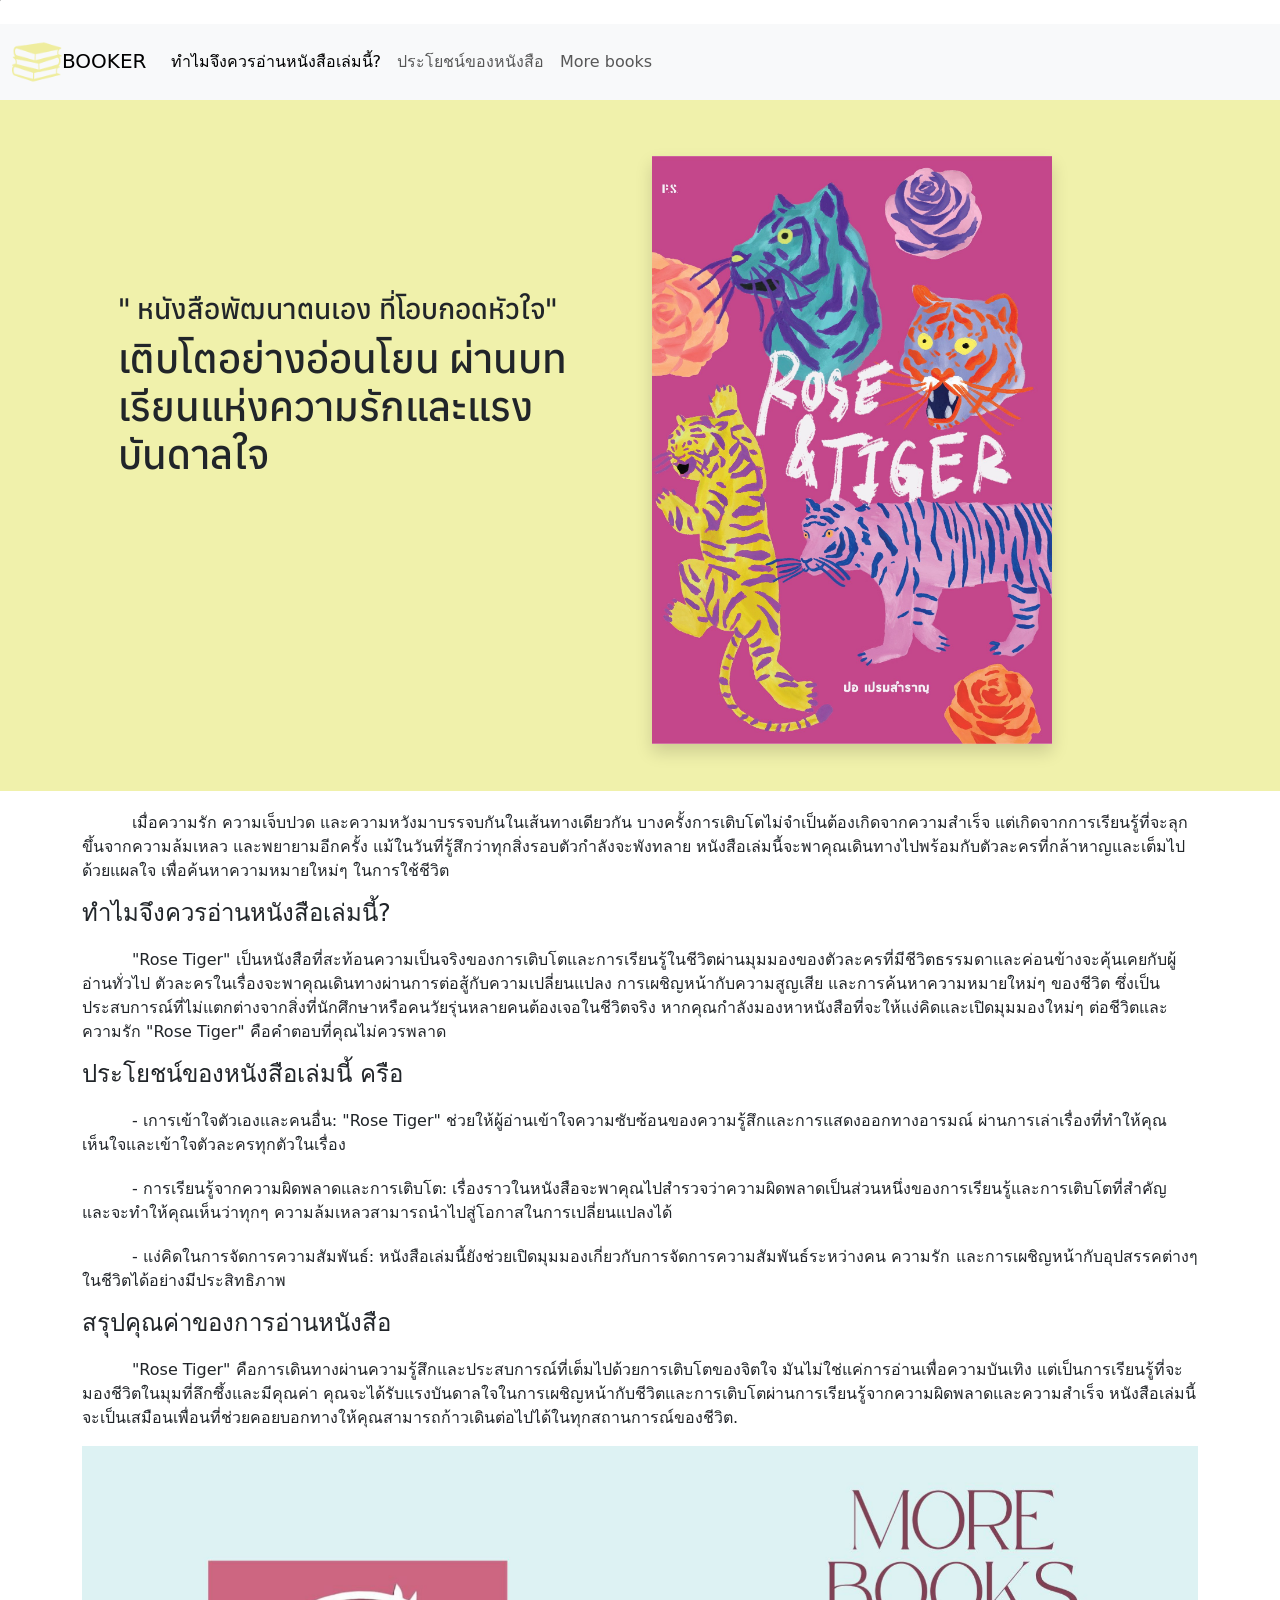
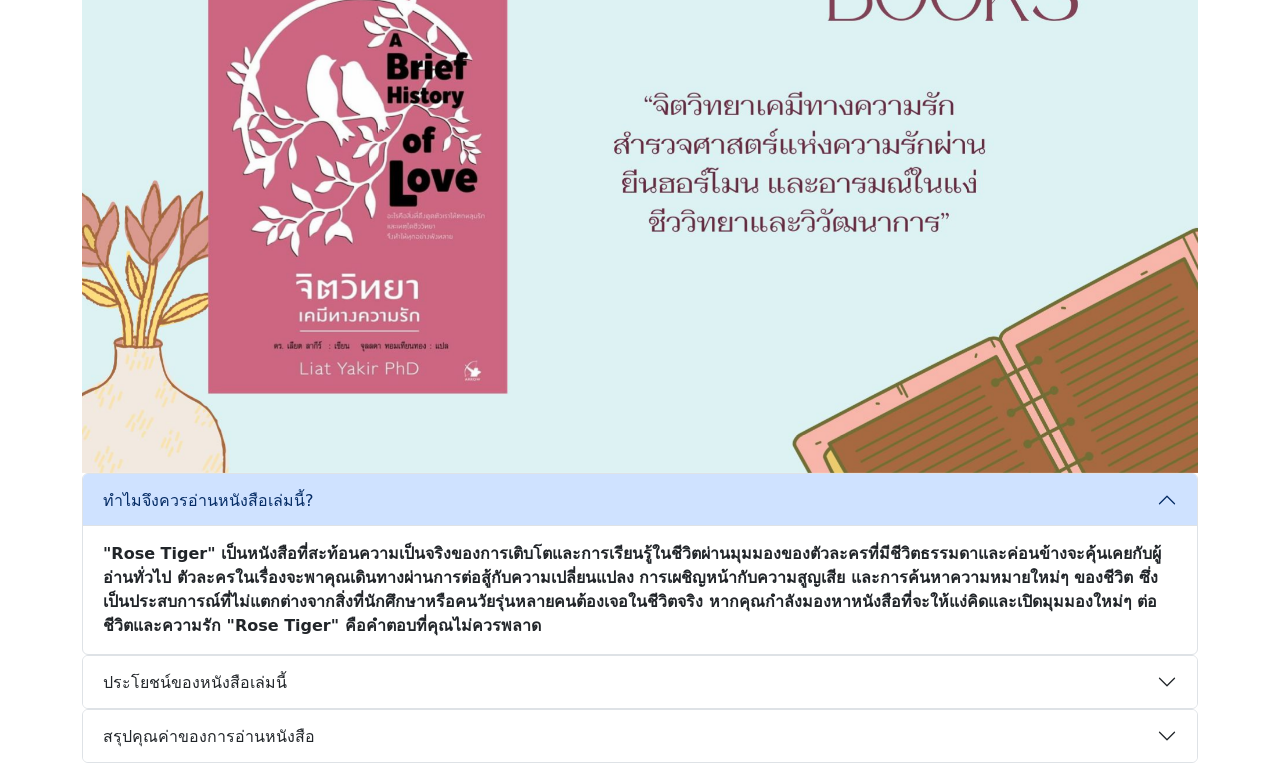
<file: index.html>
<!doctype html>
<html lang="en">

<head>
    <meta charset="utf-8">
    <meta name="viewport" content="width=device-width, initial-scale=1">
    <title>หนังสือที่เปลี่ยนมุมมอง เส้นทางใหม่ในการเผชิญหน้ากับความสูญเสียและการเริ่มต้นใหม่</title>
    <meta name="keywords"
        content="หนังสือพัฒนาตนเอง,การเติบโตทางจิตใจ,ความรักและความเจ็บปวด,แรงบันดาลใจในการใช้ชีวิต,การจัดการความสัมพันธ์,การเผชิญหน้ากับความสูญเสีย ">
    <meta name="description"
        content="ค้นพบหนังสือพัฒนาตนเองที่จะพาคุณเติบโตทางจิตใจ ผ่านเรื่องราวความรักและความเจ็บปวด พร้อมแรงบันดาลใจในการใช้ชีวิตอย่างลึกซึ้งและมีความหมาย">

    <link href="https://cdn.jsdelivr.net/npm/bootstrap@5.3.8/dist/css/bootstrap.min.css" rel="stylesheet"
        integrity="sha384-sRIl4kxILFvY47J16cr9ZwB07vP4J8+LH7qKQnuqkuIAvNWLzeN8tE5YBujZqJLB" crossorigin="anonymous">
    <link href="https://fonts.googleapis.com/css2?family=Anuphan:wght@500&display=swap" rel="stylesheet">
    <link href="https://unpkg.com/aos@2.3.1/dist/aos.css" rel="stylesheet">
    <link rel="stylesheet" href="css/style.css">
</head>

<body>
    ้<header>
        <nav class="navbar navbar-expand-lg bg-body-tertiary">
            <div class="container-fluid">
                <a class="navbar-brand" href="#"> <img src="images/books-stack-of-three (1).png" alt="" width="50 px">BOOKER
                </a>
                <button class="navbar-toggler" type="button" data-bs-toggle="collapse"
                    data-bs-target="#navbarSupportedContent" aria-controls="navbarSupportedContent"
                    aria-expanded="false" aria-label="Toggle navigation">
                    <span class="navbar-toggler-icon"></span>
                </button>
                <div class="collapse navbar-collapse" id="navbarSupportedContent">
                    <ul class="navbar-nav me-auto mb-2 mb-lg-0">
                        <li class="nav-item">
                            <a class="nav-link active" aria-current="page" href="#why">ทำไมจึงควรอ่านหนังสือเล่มนี้?</a>
                        </li>

                        <li class="nav-item">
                            <a class="nav-link" href="#useful">ประโยชน์ของหนังสือ</a>
                        </li>

                        <li class="nav-item">
                            <a class="nav-link" href="https://www.naiin.com/"
                                target="_blank">More books</a>
                        </li>

                       
    </header>

    <div class="body pb-5 pt-5">
        <div class="container">
            <div class="row">
                <div class="text center col-12 col-md-6 col-xl-6 px-5 py-1 py-md-3 py-xl-5 mt-5 fonts-head "
                    data-aos="fade-right" data-aos-duration="2000">
                    <h3 class="mt-5 ">" หนังสือพัฒนาตนเอง ที่โอบกอดหัวใจ"
                    </h3>
                    <h1>เติบโตอย่างอ่อนโยน ผ่านบทเรียนแห่งความรักและแรงบันดาลใจ </h1>
                </div>


                <div class="col-12 col-md-6 col-xl-6 mt-2  ">
                    <img src="images/Rose_Tiger_.jpg" alt="" width="400 px" class="shadow" data-aos="fade-left"
                        data-aos-duration="2000">
                </div>
            </div>
        </div>
    </div>

    <div class="container ">
        <p>เมื่อความรัก ความเจ็บปวด และความหวังมาบรรจบกันในเส้นทางเดียวกัน
            บางครั้งการเติบโตไม่จำเป็นต้องเกิดจากความสำเร็จ แต่เกิดจากการเรียนรู้ที่จะลุกขึ้นจากความล้มเหลว
            และพยายามอีกครั้ง แม้ในวันที่รู้สึกว่าทุกสิ่งรอบตัวกำลังจะพังทลาย
            หนังสือเล่มนี้จะพาคุณเดินทางไปพร้อมกับตัวละครที่กล้าหาญและเต็มไปด้วยแผลใจ เพื่อค้นหาความหมายใหม่ๆ
            ในการใช้ชีวิต
        </p>
    </div>

    <div class="container ">
        <h4 id="why">ทำไมจึงควรอ่านหนังสือเล่มนี้?</h4>
    </div>

    <div class="container">
        <p>"Rose Tiger"
            เป็นหนังสือที่สะท้อนความเป็นจริงของการเติบโตและการเรียนรู้ในชีวิตผ่านมุมมองของตัวละครที่มีชีวิตธรรมดาและค่อนข้างจะคุ้นเคยกับผู้อ่านทั่วไป
            ตัวละครในเรื่องจะพาคุณเดินทางผ่านการต่อสู้กับความเปลี่ยนแปลง การเผชิญหน้ากับความสูญเสีย
            และการค้นหาความหมายใหม่ๆ ของชีวิต
            ซึ่งเป็นประสบการณ์ที่ไม่แตกต่างจากสิ่งที่นักศึกษาหรือคนวัยรุ่นหลายคนต้องเจอในชีวิตจริง
            หากคุณกำลังมองหาหนังสือที่จะให้แง่คิดและเปิดมุมมองใหม่ๆ ต่อชีวิตและความรัก "Rose Tiger"
            คือคำตอบที่คุณไม่ควรพลาด
        </p>
    </div>

    <div class="container">
        <h4 id="useful">ประโยชน์ของหนังสือเล่มนี้ ครือ</h4>
    </div>

    <div class="container">
        <p>- เการเข้าใจตัวเองและคนอื่น: "Rose Tiger" ช่วยให้ผู้อ่านเข้าใจความซับซ้อนของความรู้สึกและการแสดงออกทางอารมณ์
            ผ่านการเล่าเรื่องที่ทำให้คุณเห็นใจและเข้าใจตัวละครทุกตัวในเรื่อง</p>
        <p>- การเรียนรู้จากความผิดพลาดและการเติบโต:
            เรื่องราวในหนังสือจะพาคุณไปสำรวจว่าความผิดพลาดเป็นส่วนหนึ่งของการเรียนรู้และการเติบโตที่สำคัญ
            และจะทำให้คุณเห็นว่าทุกๆ ความล้มเหลวสามารถนำไปสู่โอกาสในการเปลี่ยนแปลงได้</p>
        <p>- แง่คิดในการจัดการความสัมพันธ์: หนังสือเล่มนี้ยังช่วยเปิดมุมมองเกี่ยวกับการจัดการความสัมพันธ์ระหว่างคน
            ความรัก และการเผชิญหน้ากับอุปสรรคต่างๆ ในชีวิตได้อย่างมีประสิทธิภาพ</p>
    </div>


    <div class="container">
        <h4 id="sum">สรุปคุณค่าของการอ่านหนังสือ</h4>
        <p>"Rose Tiger" คือการเดินทางผ่านความรู้สึกและประสบการณ์ที่เต็มไปด้วยการเติบโตของจิตใจ
            มันไม่ใช่แค่การอ่านเพื่อความบันเทิง แต่เป็นการเรียนรู้ที่จะมองชีวิตในมุมที่ลึกซึ้งและมีคุณค่า
            คุณจะได้รับแรงบันดาลใจในการเผชิญหน้ากับชีวิตและการเติบโตผ่านการเรียนรู้จากความผิดพลาดและความสำเร็จ
            หนังสือเล่มนี้จะเป็นเสมือนเพื่อนที่ช่วยคอยบอกทางให้คุณสามารถก้าวเดินต่อไปได้ในทุกสถานการณ์ของชีวิต.</p>
    </div>



    <!-- กล่องเปลี่ยนรูปภาพ -->
    <div class="container">
        <div id="carouselExampleSlidesOnly" class="carousel slide" data-bs-ride="carousel">
            <div class="carousel-inner">
                <div class="carousel-item active">
                    <img src="images/slide1.jpg" class="d-block w-100" alt="...">
                </div>
                <div class="carousel-item">
                    <img src="images/slide2.jpg" class="d-block w-100" alt="...">
                </div>
                <div class="carousel-item">
                    <img src="images/slide3.jpg" class="d-block w-100" alt="...">
                </div>
            </div>
        </div>
    </div>

    <div class="container">
        <div class="accordion" id="accordionExample">
            <!-- Item1 -->
            <div class="accordion-item">
                <h2 class="accordion-header">
                    <button class="accordion-button" type="button" data-bs-toggle="collapse"
                        data-bs-target="#collapseOne" aria-expanded="true" aria-controls="collapseOne">
                        ทำไมจึงควรอ่านหนังสือเล่มนี้?
                    </button>
                </h2>
                <div id="collapseOne" class="accordion-collapse collapse show" data-bs-parent="#accordionExample">
                    <div class="accordion-body">
                        <strong>"Rose Tiger"
                            เป็นหนังสือที่สะท้อนความเป็นจริงของการเติบโตและการเรียนรู้ในชีวิตผ่านมุมมองของตัวละครที่มีชีวิตธรรมดาและค่อนข้างจะคุ้นเคยกับผู้อ่านทั่วไป
                            ตัวละครในเรื่องจะพาคุณเดินทางผ่านการต่อสู้กับความเปลี่ยนแปลง การเผชิญหน้ากับความสูญเสีย
                            และการค้นหาความหมายใหม่ๆ ของชีวิต
                            ซึ่งเป็นประสบการณ์ที่ไม่แตกต่างจากสิ่งที่นักศึกษาหรือคนวัยรุ่นหลายคนต้องเจอในชีวิตจริง
                            หากคุณกำลังมองหาหนังสือที่จะให้แง่คิดและเปิดมุมมองใหม่ๆ ต่อชีวิตและความรัก "Rose Tiger"
                            คือคำตอบที่คุณไม่ควรพลาด
                    </div>
                </div>
            </div>
            <!-- Item2 -->
            <div class="accordion-item">
                <h2 class="accordion-header">
                    <button class="accordion-button collapsed" type="button" data-bs-toggle="collapse"
                        data-bs-target="#collapseTwo" aria-expanded="false" aria-controls="collapseTwo">
                        ประโยชน์ของหนังสือเล่มนี้
                    </button>
                </h2>
                <div id="collapseTwo" class="accordion-collapse collapse" data-bs-parent="#accordionExample">
                    <div class="accordion-body">
                        <strong>- การเข้าใจตัวเองและคนอื่น: "Rose Tiger"
                            ช่วยให้ผู้อ่านเข้าใจความซับซ้อนของความรู้สึกและการแสดงออกทางอารมณ์
                            ผ่านการเล่าเรื่องที่ทำให้คุณเห็นใจและเข้าใจตัวละครทุกตัวในเรื่อง

                            - การเรียนรู้จากความผิดพลาดและการเติบโต:
                            เรื่องราวในหนังสือจะพาคุณไปสำรวจว่าความผิดพลาดเป็นส่วนหนึ่งของการเรียนรู้และการเติบโตที่สำคัญ
                            และจะทำให้คุณเห็นว่าทุกๆ ความล้มเหลวสามารถนำไปสู่โอกาสในการเปลี่ยนแปลงได้

                            - แง่คิดในการจัดการความสัมพันธ์:
                            หนังสือเล่มนี้ยังช่วยเปิดมุมมองเกี่ยวกับการจัดการความสัมพันธ์ระหว่างคน ความรัก
                            และการเผชิญหน้ากับอุปสรรคต่างๆ ในชีวิตได้อย่างมีประสิทธิภาพ
                    </div>
                </div>
            </div>
            <!-- Item3 -->
            <div class="accordion-item">
                <h2 class="accordion-header">
                    <button class="accordion-button collapsed" type="button" data-bs-toggle="collapse"
                        data-bs-target="#collapseThree" aria-expanded="false" aria-controls="collapseThree">
                        สรุปคุณค่าของการอ่านหนังสือ
                    </button>
                </h2>
                <div id="collapseThree" class="accordion-collapse collapse" data-bs-parent="#accordionExample">
                    <div class="accordion-body">
                        <strong>"Rose Tiger" คือการเดินทางผ่านความรู้สึกและประสบการณ์ที่เต็มไปด้วยการเติบโตของจิตใจ
                            มันไม่ใช่แค่การอ่านเพื่อความบันเทิง
                            แต่เป็นการเรียนรู้ที่จะมองชีวิตในมุมที่ลึกซึ้งและมีคุณค่า
                            คุณจะได้รับแรงบันดาลใจในการเผชิญหน้ากับชีวิตและการเติบโตผ่านการเรียนรู้จากความผิดพลาดและความสำเร็จ
                            หนังสือเล่มนี้จะเป็นเสมือนเพื่อนที่ช่วยคอยบอกทางให้คุณสามารถก้าวเดินต่อไปได้ในทุกสถานการณ์ของชีวิต
                    </div>
                </div>
            </div>
        </div>
    </div>
    </div>
    <script src="https://cdn.jsdelivr.net/npm/bootstrap@5.3.8/dist/js/bootstrap.bundle.min.js"
        integrity="sha384-FKyoEForCGlyvwx9Hj09JcYn3nv7wiPVlz7YYwJrWVcXK/BmnVDxM+D2scQbITxI"
        crossorigin="anonymous"></script>
    <script src="https://unpkg.com/aos@2.3.1/dist/aos.js"></script>
    <script>
        AOS.init();
    </script>
</body>

</html>
</file>
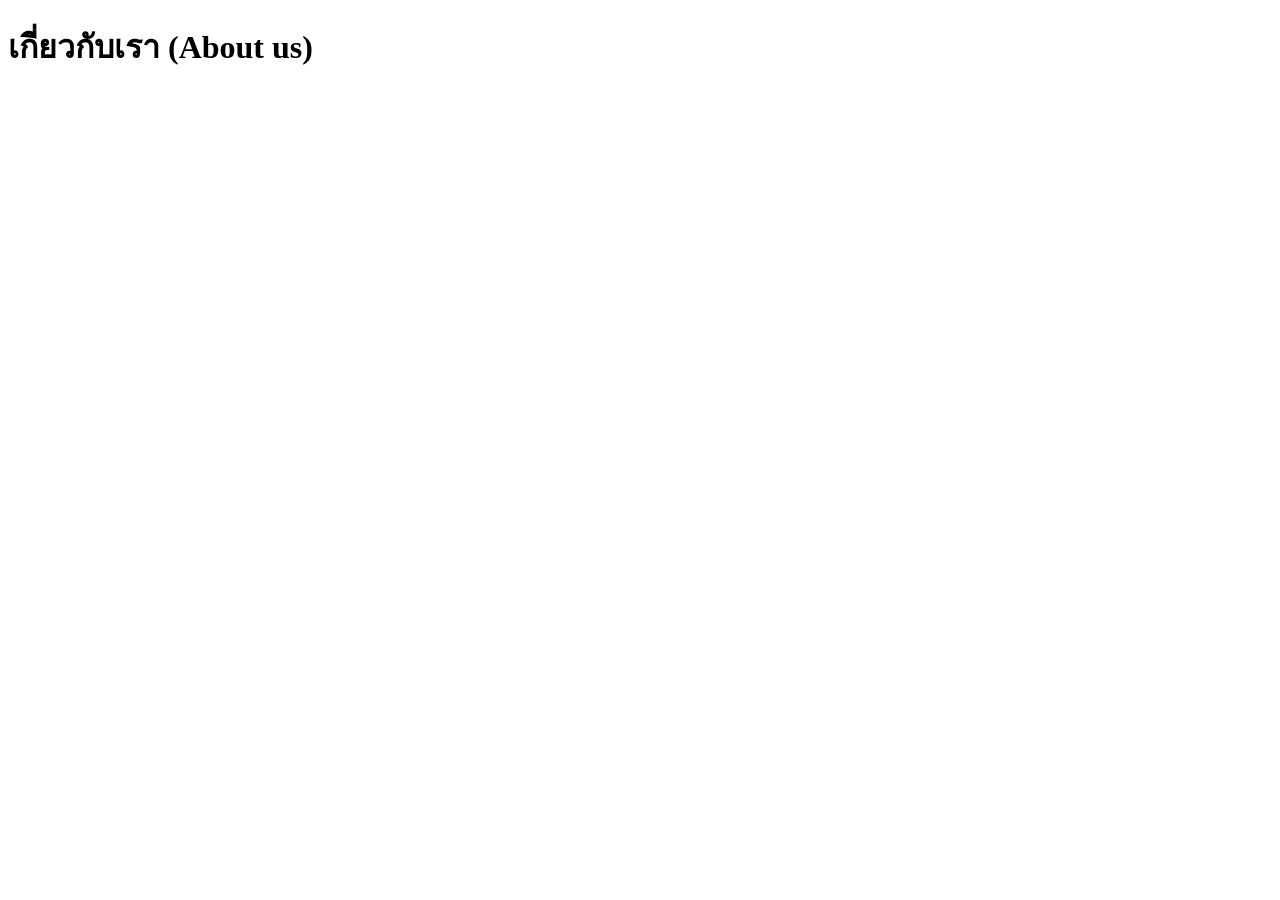
<file: about_us.html>
<!DOCTYPE html>
<html lang="en">
<head>
    <meta charset="UTF-8">
    <meta name="viewport" content="width=device-width, initial-scale=1.0">
    <title> เกี่ยวกับเรา (About us)</title>
</head>
<body>
    <h1> เกี่ยวกับเรา (About us)</h1>
</body>
</html>
</file>
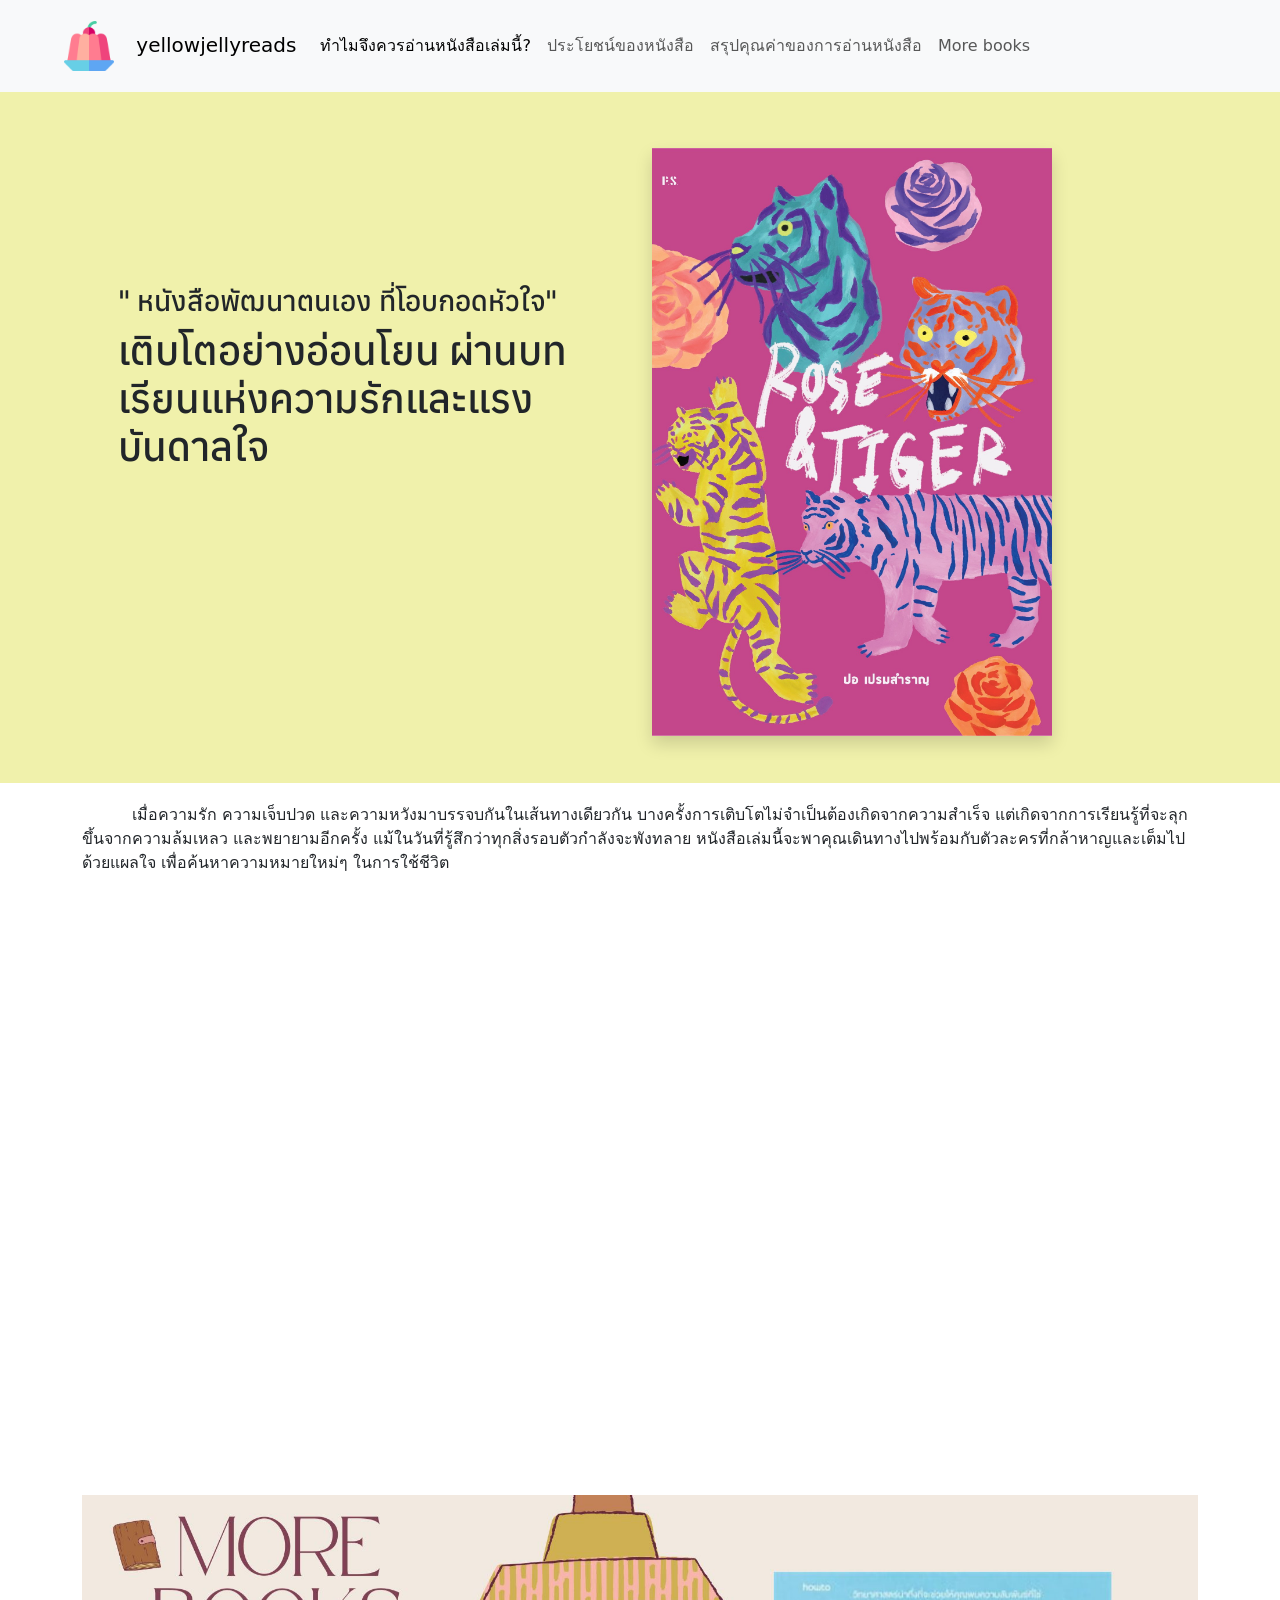
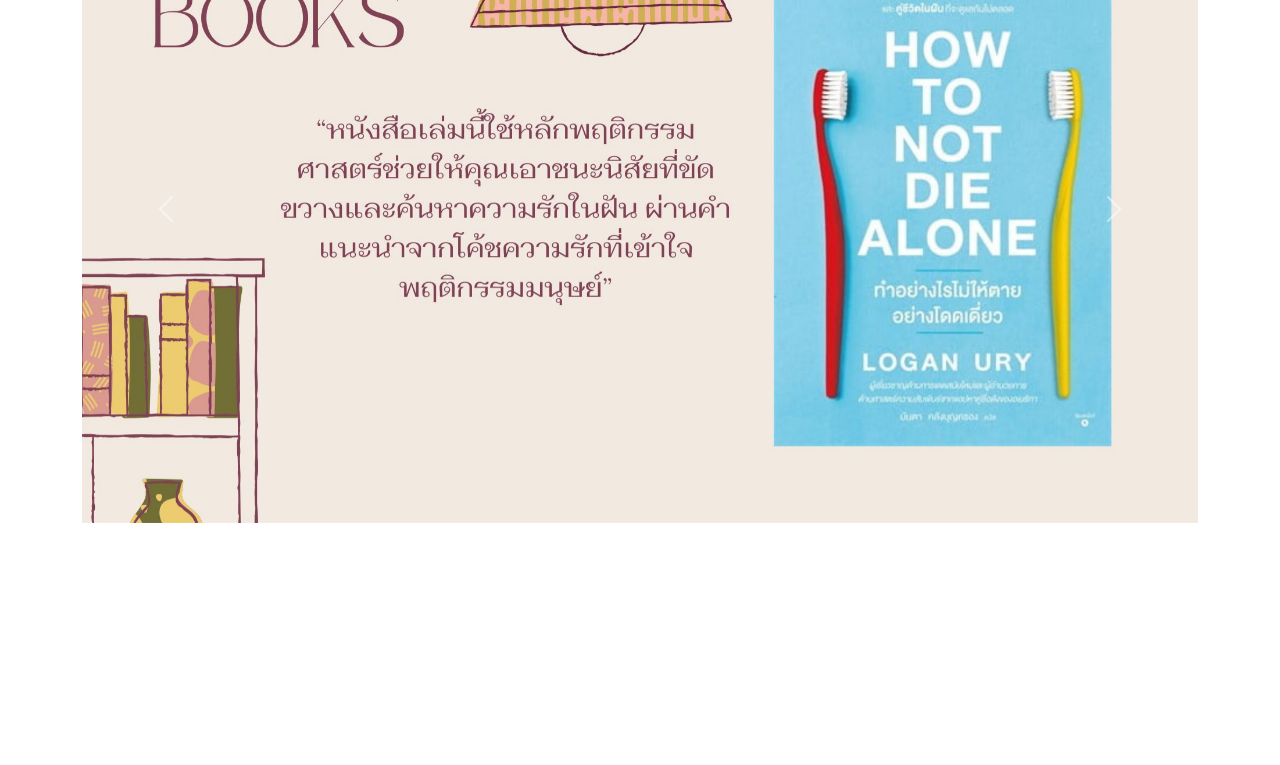
<file: index (1).html>
<!doctype html>
<html lang="en">

<head>
    <meta charset="utf-8">
    <meta name="viewport" content="width=device-width, initial-scale=1">
    <title>หนังสือที่เปลี่ยนมุมมอง เส้นทางใหม่ในการเผชิญหน้ากับความสูญเสียและการเริ่มต้นใหม่</title>
    <meta name="keywords"
        content="หนังสือพัฒนาตนเอง,การเติบโตทางจิตใจ,ความรักและความเจ็บปวด,แรงบันดาลใจในการใช้ชีวิต,การจัดการความสัมพันธ์,การเผชิญหน้ากับความสูญเสีย ">
    <meta name="description"
        content="ค้นพบหนังสือพัฒนาตนเองที่จะพาคุณเติบโตทางจิตใจ ผ่านเรื่องราวความรักและความเจ็บปวด พร้อมแรงบันดาลใจในการใช้ชีวิตอย่างลึกซึ้งและมีความหมาย">

    <link href="https://cdn.jsdelivr.net/npm/bootstrap@5.3.8/dist/css/bootstrap.min.css" rel="stylesheet"
        integrity="sha384-sRIl4kxILFvY47J16cr9ZwB07vP4J8+LH7qKQnuqkuIAvNWLzeN8tE5YBujZqJLB" crossorigin="anonymous">
    <link href="https://fonts.googleapis.com/css2?family=Anuphan:wght@500&display=swap" rel="stylesheet">
    <link href="https://unpkg.com/aos@2.3.1/dist/aos.css" rel="stylesheet">
    <link rel="stylesheet" href="css/style.css">
</head>

<body>
    <header>
        <nav class=" navbar navbar-expand-lg bg-body-tertiary ">
            <div class="container-fluid navbar  px-5">
                <a class="navbar-brand" href="#"> <img src="images/jelly.png" alt="" width="50 px" class="mx-3">
                    yellowjellyreads
                </a>

                <button class="navbar-toggler" type="button" data-bs-toggle="collapse"
                    data-bs-target="#navbarSupportedContent" aria-controls="navbarSupportedContent"
                    aria-expanded="false" aria-label="Toggle navigation">
                    <span class="navbar-toggler-icon"></span>
                </button>
                <div class="collapse navbar-collapse" id="navbarSupportedContent">
                    <ul class="navbar-nav me-auto mb-2 mb-lg-0">
                        <li class="nav-item">
                            <a class="nav-link active" aria-current="page" href="#why">ทำไมจึงควรอ่านหนังสือเล่มนี้?</a>
                        </li>

                        <li class="nav-item">
                            <a class="nav-link" href="#useful">ประโยชน์ของหนังสือ</a>
                        </li>

                        <li class="nav-item">
                            <a class="nav-link" href="#sum">สรุปคุณค่าของการอ่านหนังสือ</a>
                        </li>

                        <li class="nav-item">
                            <a class="nav-link" href="https://www.naiin.com/" target="_blank">More books</a>
                        </li>


    </header>

    <div class="body pb-5 pt-5">
        <div class="container">
            <div class="row">
                <div class="text center col-12 col-md-6 col-xl-6 px-5 py-1 py-md-3 py-xl-5 mt-5 fonts-head "
                    data-aos="fade-right" data-aos-duration="2000">
                    <h3 class="mt-5 ">" หนังสือพัฒนาตนเอง ที่โอบกอดหัวใจ"
                    </h3>
                    <h1>เติบโตอย่างอ่อนโยน ผ่านบทเรียนแห่งความรักและแรงบันดาลใจ </h1>
                </div>


                <div class="col-12 col-md-6 col-xl-6 mt-2  ">
                    <img src="images/Rose_Tiger_.jpg" alt="" width="400 px" class="shadow" data-aos="fade-left"
                        data-aos-duration="2000">
                </div>
            </div>
        </div>
    </div>

    <div class="container ">
        <p>เมื่อความรัก ความเจ็บปวด และความหวังมาบรรจบกันในเส้นทางเดียวกัน
            บางครั้งการเติบโตไม่จำเป็นต้องเกิดจากความสำเร็จ แต่เกิดจากการเรียนรู้ที่จะลุกขึ้นจากความล้มเหลว
            และพยายามอีกครั้ง แม้ในวันที่รู้สึกว่าทุกสิ่งรอบตัวกำลังจะพังทลาย
            หนังสือเล่มนี้จะพาคุณเดินทางไปพร้อมกับตัวละครที่กล้าหาญและเต็มไปด้วยแผลใจ เพื่อค้นหาความหมายใหม่ๆ
            ในการใช้ชีวิต
        </p>
    </div>



    <div class="container frame-row  " data-aos="zoom-in">
        <div class="message-frame ">
            <img src="images/shrug.png" alt="" width="50 px">
            <h5 id="why">ทำไมจึงควรอ่านหนังสือเล่มนี้? </h5>
            <p>“Rose Tiger” ถ่ายทอดการเติบโต การสูญเสีย และการค้นหาความหมายของชีวิต ผ่านตัวละครธรรมดาที่ใกล้ตัว
                ให้แง่คิดและมุมมองใหม่ต่อชีวิตและความรักอย่างลึกซึ้ง</p>

        </div>

        <div class="message-frame " data-aos="zoom-in">
            <img src="images/easy.png" alt="" width="50 px">
            <h5 id="useful">ประโยชน์ของหนังสือเล่มนี้</h5>
            <p>-เข้าใจตัวเองและผู้อื่น: หนังสือช่วยให้เห็นความซับซ้อนของความรู้สึก และสร้างความเห็นใจต่อตัวละครทุกตัว
                <br>
                -เรียนรู้จากความผิดพลาด: ผิดพลาดถูกนำเสนอเป็นส่วนหนึ่งของการเติบโต และเปลี่ยนความล้มเหลวเป็นโอกาส
                <br>
                -แง่คิดเรื่องความสัมพันธ์: เปิดมุมมองในการจัดการความรักและความสัมพันธ์ เมื่อเจออุปสรรค
            </p>
        </div>

        <div class="message-frame " data-aos="zoom-in">
            <img src="images/positive-vibes.png" alt="" width="60 px">
            <h5 id="sum">สรุปคุณค่าของการอ่านหนังสือ</h5>
            <p>“Rose Tiger” ถ่ายทอดการเติบโตของจิตใจ ผ่านเรื่องราวที่ให้แรงบันดาลใจและมุมมองใหม่ต่อชีวิต
                สอนให้เรียนรู้จากทั้งความผิดพลาดและความสำเร็จเพื่อก้าวต่อไปอย่างเข้มแข็ง</p>
        </div>
    </div>

    <br>


    <div data-aos="fade-right">
        <a href="https://www.goodreads.com/book/show/60419477-rose-tiger"
            class="container text-box-review body-review  mx-4 px-4 " target="_blank">
            อ่านรีวิวเพิ่มเติมได้ที่นี่
        </a>
    </div>


    <!-- กล่องเปลี่ยนรูปภาพ -->
    <div class="container mt-5">
        <div id="carouselExample" class="carousel slide">
  <div class="carousel-inner">
    <div class="carousel-item active">
      <img src="images/slide1new.webp" class="d-block w-100" alt="...">
    </div>
    <div class="carousel-item">
      <img src="images/slide1.jpg" class="d-block w-100" alt="...">
    </div>
    <div class="carousel-item">
      <img src="images/slide3.jpg" class="d-block w-100" alt="...">
    </div>
  </div>
  <button class="carousel-control-prev" type="button" data-bs-target="#carouselExample" data-bs-slide="prev">
    <span class="carousel-control-prev-icon" aria-hidden="true"></span>
    <span class="visually-hidden">Previous</span>
  </button>
  <button class="carousel-control-next" type="button" data-bs-target="#carouselExample" data-bs-slide="next">
    <span class="carousel-control-next-icon" aria-hidden="true"></span>
    <span class="visually-hidden">Next</span>
  </button>
</div>
    </div>







    <div class=" container text-box mt-5" data-aos="fade-zoom-in" data-aos-easing="ease-in-back" data-aos-delay="300"
        data-aos-offset="0">
        <h2>Rating & Review🌸</h2>
        <img src="images/review.png" alt="" width="50 px">
        <p class="mx-3">คุณคิดอย่างไรกับหนังสือเล่มนี้ บอกเราได้!</p>
        <div class="d-grid gap-2 col-6 mx-auto">
            <button class="btn btn-primary" type="button">พิมพ์ที่นี่</button>
        </div>
    </div>







    <script src="https://cdn.jsdelivr.net/npm/bootstrap@5.3.8/dist/js/bootstrap.bundle.min.js"
        integrity="sha384-FKyoEForCGlyvwx9Hj09JcYn3nv7wiPVlz7YYwJrWVcXK/BmnVDxM+D2scQbITxI"
        crossorigin="anonymous"></script>
    <script src="https://unpkg.com/aos@2.3.1/dist/aos.js"></script>
    <script>
        AOS.init();
    </script>
</body>

</html>
</file>
<file: css/style.css>
.body {
            background-color: #f0f1ab; /* สีพื้นหลังเป็นสีเทา */
            
        }
.fonts-head {
            font-family: 'Anuphan', sans-serif; /* กำหนดฟอนต์เป็น Anuphan Medium 500 */
           font-weight: 300;
        }
p {
    margin-top: 20px; /* เพิ่มช่องว่างด้านบนของย่อหน้า */
    text-indent: 50px;
}
</file>
